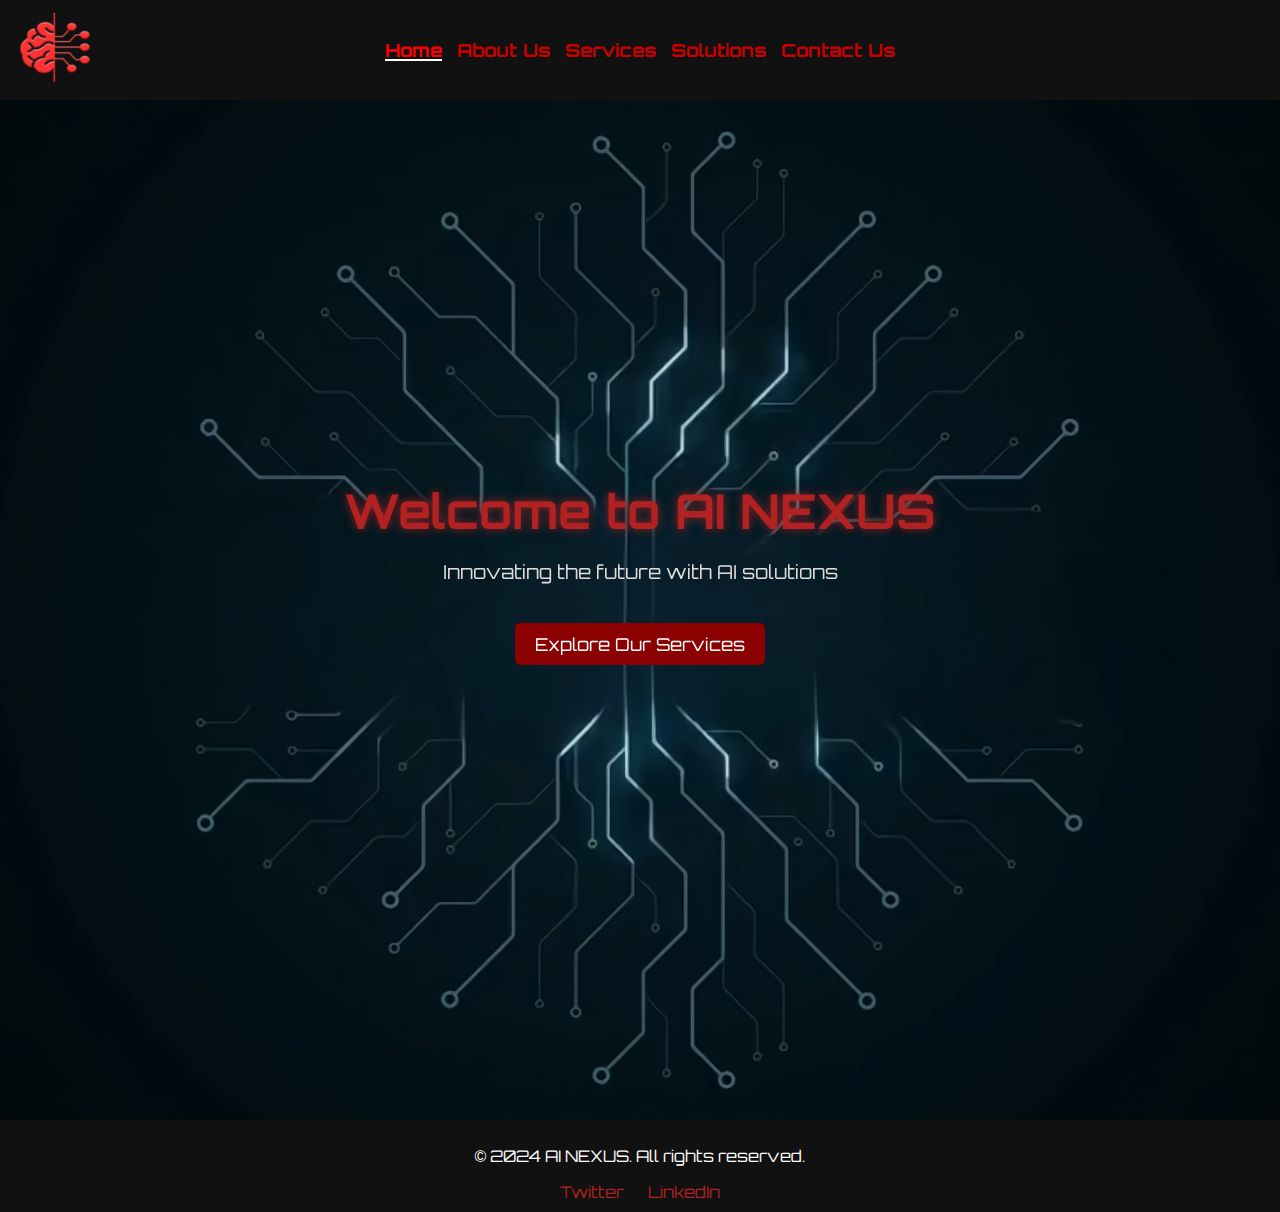
<file: AI Nexus/index.html>
<!DOCTYPE html>
<html lang="en">
<head>
    <meta charset="UTF-8">
    <meta name="viewport" content="width=device-width, initial-scale=1.0">
    <title>AI NEXUS - Home</title>
    <link rel="stylesheet" href="style.css">
</head>
<body>
    <header>
        <nav>
            <a href="index.html" class="logo">
                <img src="logo.png" alt="AI NEXUS Logo">
            </a>
            <ul>
                <li><a href="index.html" class="active">Home</a></li>
                <li><a href="about.html">About Us</a></li>
                <li><a href="services.html">Services</a></li>
                <li><a href="solutions.html">Solutions</a></li>
                <li><a href="contact.html">Contact Us</a></li>
            </ul>
        </nav>
    </header>
    
    <section id="home" class="hero">
        <div class="video-background">
            <video autoplay muted loop id="background-video">
                <source src="bgv.mp4" type="video/mp4">
                Your browser does not support the video tag.
            </video>
        </div>
        <div class="hero-content">
            <br>
            <br>
            <br>
            <br>
            <br>
            <br>
            <br>
            <br>
            <br>
            <br>
            <br>
            <br>
            <br>

            
            <h1>Welcome to AI NEXUS</h1>
            <p>Innovating the future with AI solutions</p>
            <a href="services.html" class="cta-button">Explore Our Services</a>
        </div>
    </section>
    
    <footer>
        <p>&copy; 2024 AI NEXUS. All rights reserved.</p>
        <div class="social-media">
            <a href="https://twitter.com/ainexus" target="_blank">Twitter</a>
            <a href="https://linkedin.com/company/ainexus" target="_blank">LinkedIn</a>
        </div>
    </footer>
    
    <script src="scripts.js"></script>
</body>
</html>
</file>
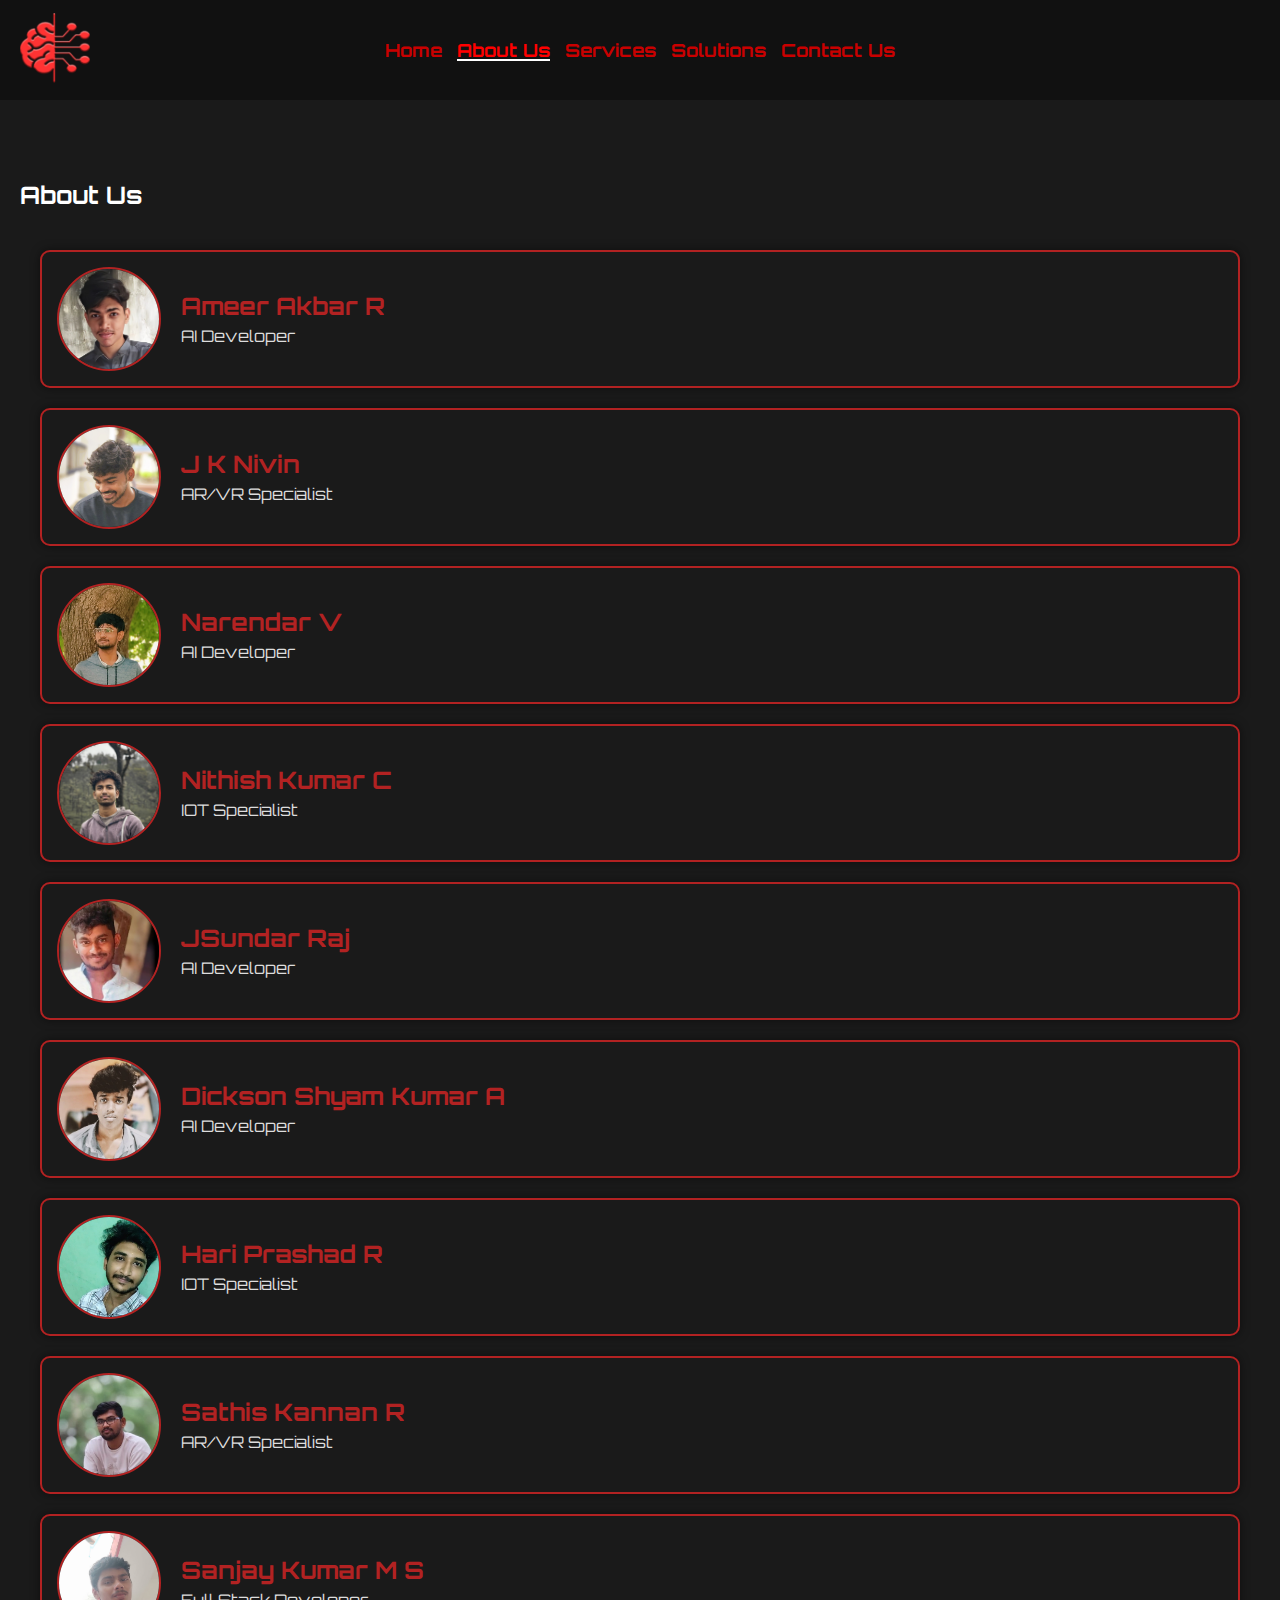
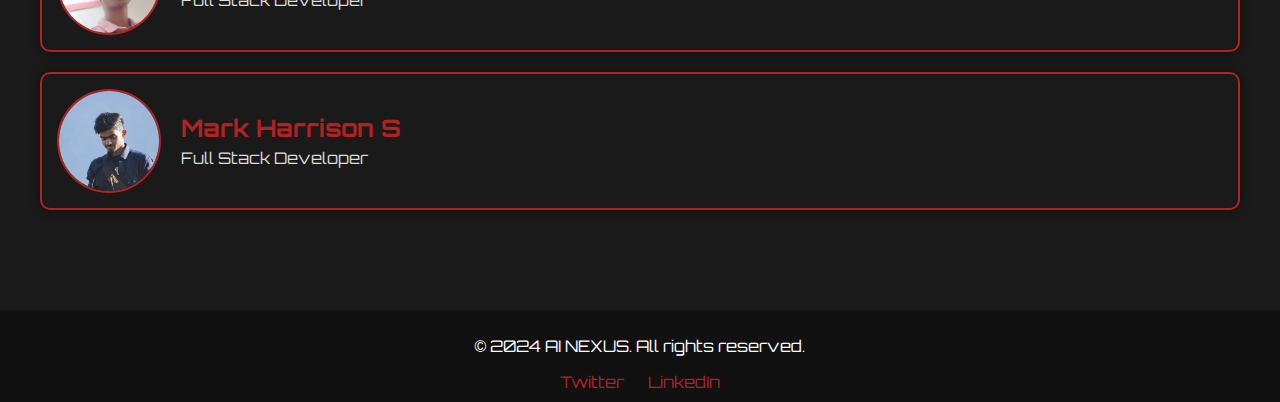
<file: AI Nexus/about.html>
<!DOCTYPE html>
<html lang="en">
<head>
    <meta charset="UTF-8">
    <meta name="viewport" content="width=device-width, initial-scale=1.0">
    <title>AI NEXUS - About Us</title>
    <link rel="stylesheet" href="style.css">
</head>
<body>
    <header>
        <nav>
            <a href="index.html" class="logo">
                <img src="logo.png" alt="AI NEXUS Logo">
            </a>
            <div class="hamburger-menu" onclick="toggleMenu()">
                <span></span>
                <span></span>
                <span></span>
            </div>
            <ul>
                <li><a href="index.html">Home</a></li>
                <li><a href="about.html" class="active">About Us</a></li>
                <li><a href="services.html">Services</a></li>
                <li><a href="solutions.html">Solutions</a></li>
                <li><a href="contact.html">Contact Us</a></li>
            </ul>
        </nav>
    </header>
    
    
    <section id="about" class="about">
        <h2>About Us</h2>
        <div class="about-content">
            <div class="team">
                <div class="team-member">
                    <img src="ameer.jpg" alt="Ameer Akbar R">
                    <div class="team-member-content">
                        <h3>Ameer Akbar R</h3>
                    <p>AI Developer</p>
                    </div>
                    
                </div>
                <div class="team-member">
                    <img src="nivin.jpg" alt="J K Nivin">
                    <div class="team-member-content">
                        <h3>J K Nivin</h3>
                    <p>AR/VR Specialist</p>
                    </div>
                    
                </div>
                <div class="team-member">
                    <img src="naren.jpg" alt="Narendar V">
                    <div class="team-member-content">
                        <h3>Narendar V</h3>
                    <p>AI Developer</p>
                    </div>
                    
                </div>
                <div class="team-member">
                    <img src="nithish.jpg" alt="Nithish Kumar C">
                    <div class="team-member-content">
                        <h3>Nithish Kumar C</h3>
                    <p>IOT Specialist</p>
                    </div>
                    
                </div>
                <div class="team-member">
                    <img src="sundar.jpg" alt="Sundar Raj">
                    <div class="team-member-content">
                        <h3>JSundar Raj</h3>
                    <p>AI Developer</p>
                    </div>
                    
                </div>
                <div class="team-member">
                    <img src="shyam.jpg" alt="Dickson Shyam Kumar A">
                    <div class="team-member-content">
                        <h3>Dickson Shyam Kumar A</h3>
                    <p>AI Developer</p>
                    </div>
                    
                </div>
                <div class="team-member">
                    <img src="hari.jpg" alt="Hari Prashad R">
                    <div class="team-member-content">
                        <h3>Hari Prashad R</h3>
                    <p>IOT Specialist</p>
                    </div>
                    
                </div>
                <div class="team-member">
                    <img src="sathish.jpg" alt="Sathis Kannan R">
                    <div class="team-member-content">
                        <h3>Sathis Kannan R</h3>
                    <p>AR/VR Specialist</p>
                    </div>
                    
                </div>
                <div class="team-member">
                    <img src="sanjay.jpg" alt="Sanjay Kumar M S">
                    <div class="team-member-content">
                        <h3>Sanjay Kumar M S</h3>
                    <p>Full Stack Developer</p>
                    </div>
                    
                </div>
                <div class="team-member">
                    <img src="harri.jpg" alt="Mark Harrison S">
                    <div class="team-member-content">
                        <h3>Mark Harrison S</h3>
                    <p>Full Stack Developer</p>
                    </div>
                    
                </div>
                
                <!-- Add more team members here -->
            </div>
        </div>
    </section>
    
    <footer>
        <p>&copy; 2024 AI NEXUS. All rights reserved.</p>
        <div class="social-media">
            <a href="https://twitter.com/ainexus" target="_blank">Twitter</a>
            <a href="https://linkedin.com/company/ainexus" target="_blank">LinkedIn</a>
        </div>
    </footer>
    
    <script src="scripts.js"></script>
    
    
    
</body>
</html>
</file>
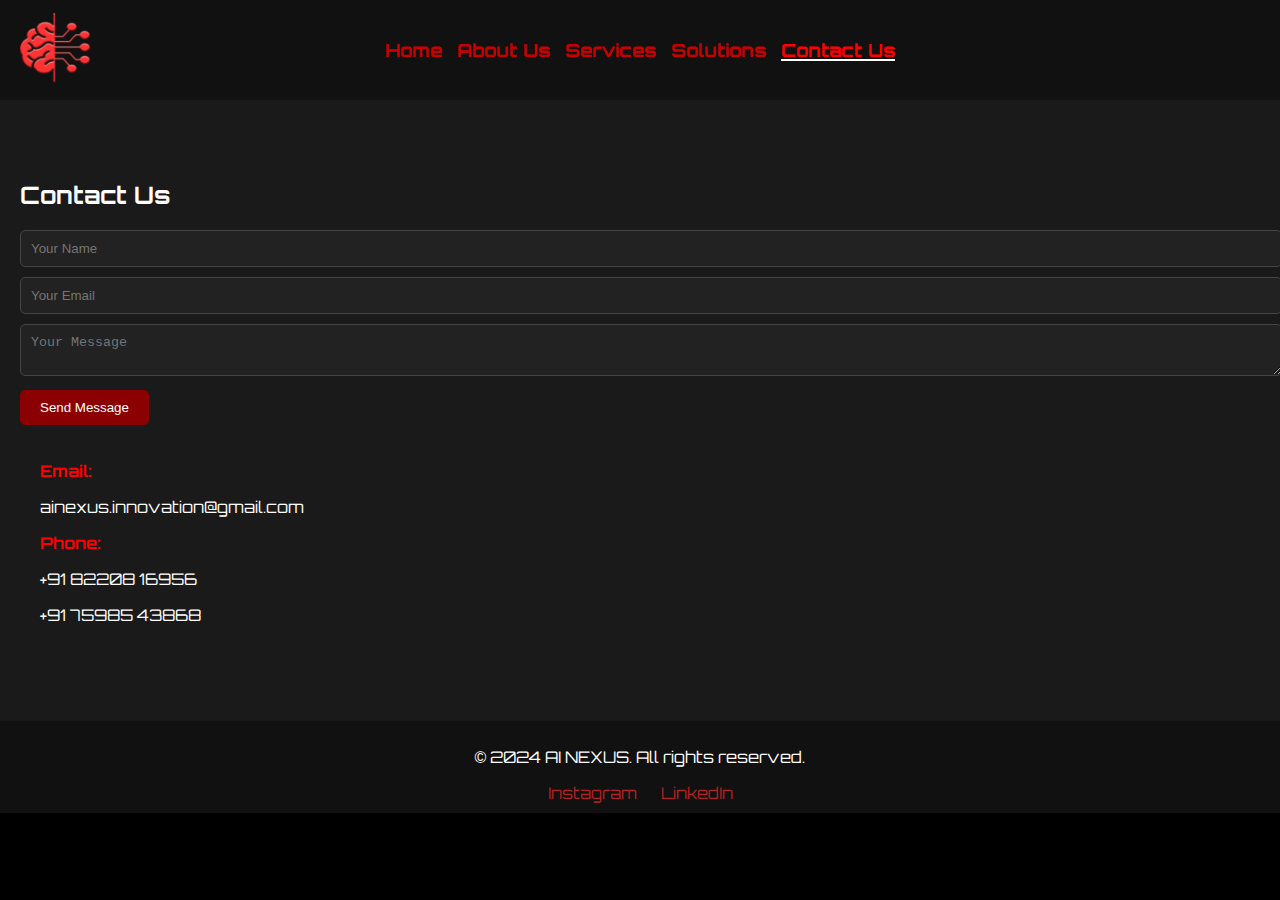
<file: AI Nexus/contact.html>
<!DOCTYPE html>
<html lang="en">
<head>
    <meta charset="UTF-8">
    <meta name="viewport" content="width=device-width, initial-scale=1.0">
    <title>AI NEXUS - Contact Us</title>
    <link rel="stylesheet" href="style.css">
</head>
<body>
    <header>
        <nav>
            <a href="index.html" class="logo">
                <img src="logo.png" alt="AI NEXUS Logo">
            </a>
            <ul>
                <li><a href="index.html">Home</a></li>
                <li><a href="about.html">About Us</a></li>
                <li><a href="services.html">Services</a></li>
                <li><a href="solutions.html">Solutions</a></li>
                <li><a href="contact.html" class="active">Contact Us</a></li>
            </ul>
        </nav>
    </header>
    
    <section id="contact" class="contact">
        <h2>Contact Us</h2>
        <form action="submit_form.php" method="POST">
            <input type="text" name="name" placeholder="Your Name" required>
            <input type="email" name="email" placeholder="Your Email" required>
            <textarea name="message" placeholder="Your Message" required></textarea>
            <button type="submit">Send Message</button>
        </form>
        <div class="contact-info">
            <p style="color: #ff0000;font-weight: bold;">Email:</p>
            <a href="mailto:ainexus.innovation@gmail.com" style="color: #fff;text-decoration: none;"><p>ainexus.innovation@gmail.com</p></a>
            <p style="color: #ff0000;font-weight: bold;">Phone:</p>
            <a href="tel:+918220816956" style="color: #fff;text-decoration: none;"><p>+91 82208 16956</p></a>
            <a href="tel:+917598543868" style="color: #fff;text-decoration: none;"><p>+91 75985 43868</p></a>
        </div>
    </section>
    
    
    <footer>
        <p>&copy; 2024 AI NEXUS. All rights reserved.</p>
        <div class="social-media">
            <a href="https://www.instagram.com/ainexus_innovative" target="_blank">Instagram</a>
            <a href="https://linkedin.com/company/ainexus" target="_blank">LinkedIn</a>
        </div>
    </footer>
    
    <script src="scripts.js"></script>
</body>
</html>
</file>
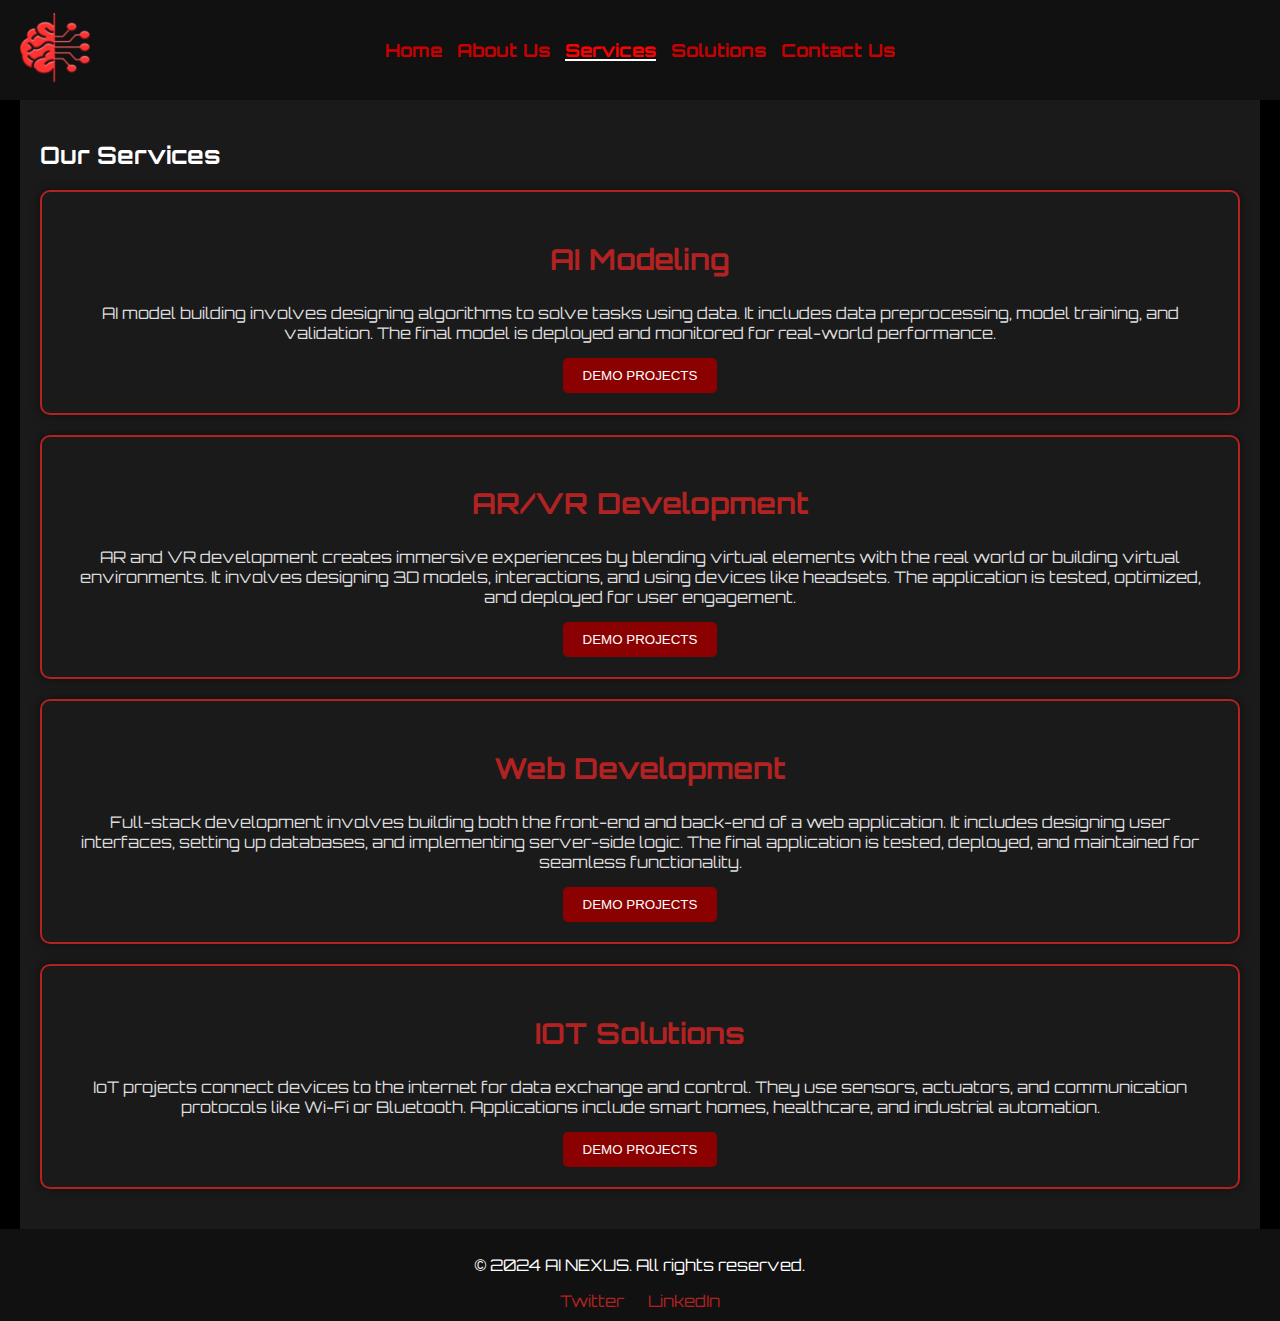
<file: AI Nexus/services.html>
<!DOCTYPE html>
<html lang="en">
<head>
    <meta charset="UTF-8">
    <meta name="viewport" content="width=device-width, initial-scale=1.0">
    <title>AI NEXUS - Services</title>
    <link rel="stylesheet" href="style.css">
</head>
<body>
    <header>
        <nav>
            <a href="index.html" class="logo">
                <img src="logo.png" alt="AI NEXUS Logo">
            </a>
            <ul>
                <li><a href="index.html">Home</a></li>
                <li><a href="about.html">About Us</a></li>
                <li><a href="services.html" class="active">Services</a></li>
                <li><a href="solutions.html">Solutions</a></li>
                <li><a href="contact.html">Contact Us</a></li>
            </ul>
        </nav>
    </header>
    
    <section id="services" class="services">
        <h2>Our Services</h2>
        <div class="service">
            <h3>AI Modeling</h3>
            <p>AI model building involves designing algorithms to solve tasks using data. It includes data preprocessing, model training, and validation. The final model is deployed and monitored for real-world performance.</p>
            <a href="solutions.html">
            <button class="interactive-demo">Demo Projects</button>
        </a>
        </div>
        <div class="service">
            <h3>AR/VR Development</h3>
            <p>AR and VR development creates immersive experiences by blending virtual elements with the real world or building virtual environments. It involves designing 3D models, interactions, and using devices like headsets. The application is tested, optimized, and deployed for user engagement.</p>
            <a href="solutions.html">
                <button class="interactive-demo">Demo Projects</button>
            </a>        </div>
        <div class="service">
            <h3>Web Development</h3>
            <p>Full-stack development involves building both the front-end and back-end of a web application. It includes designing user interfaces, setting up databases, and implementing server-side logic. The final application is tested, deployed, and maintained for seamless functionality.</p>
            <a href="solutions.html">
                <button class="interactive-demo">Demo Projects</button>
            </a>        </div>
        <div class="service">
            <h3>IOT Solutions</h3>
            <p>IoT projects connect devices to the internet for data exchange and control. They use sensors, actuators, and communication protocols like Wi-Fi or Bluetooth. Applications include smart homes, healthcare, and industrial automation.</p>
            <a href="solutions.html">
                <button class="interactive-demo">Demo Projects</button>
            </a>            </div>
        <!-- Add more services here -->
    </section>
    
    <footer>
        <p>&copy; 2024 AI NEXUS. All rights reserved.</p>
        <div class="social-media">
            <a href="https://twitter.com/ainexus" target="_blank">Twitter</a>
            <a href="https://linkedin.com/company/ainexus" target="_blank">LinkedIn</a>
        </div>
    </footer>
    
    <script src="scripts.js"></script>
</body>
</html>
</file>
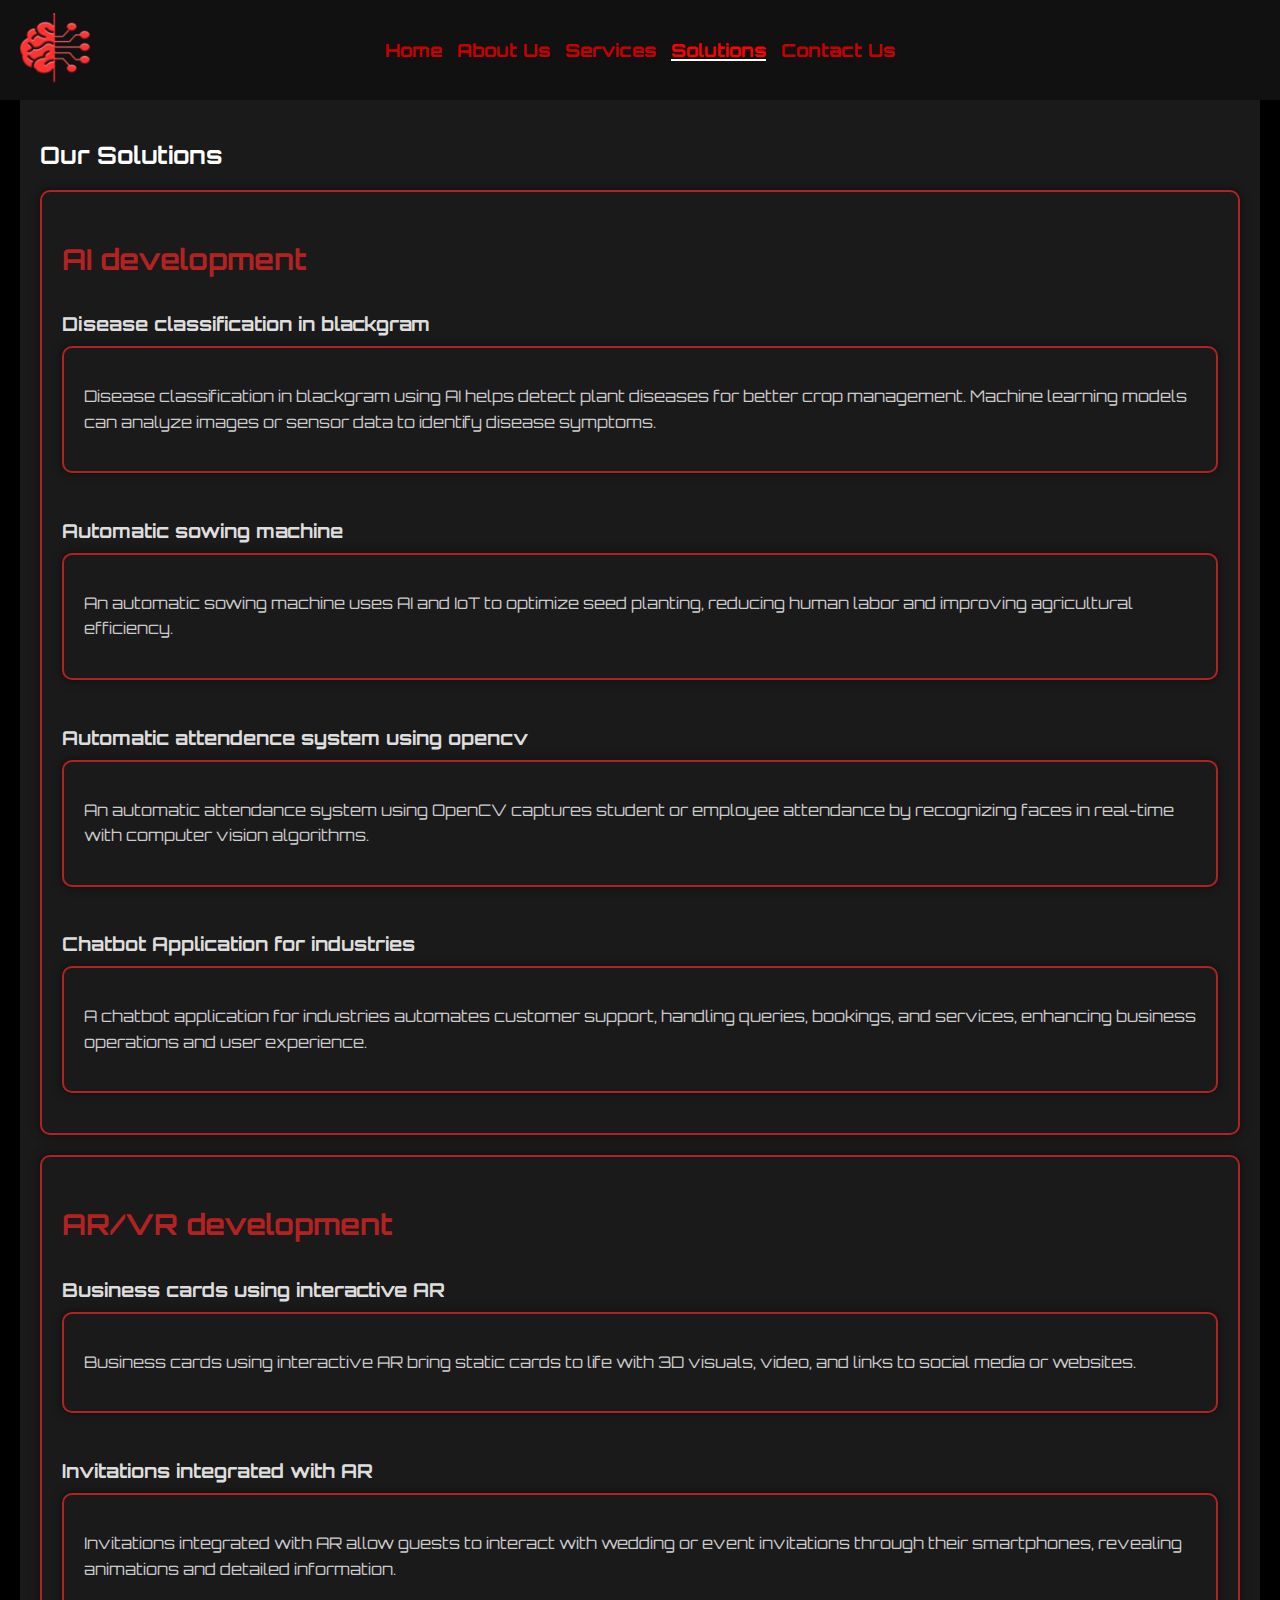
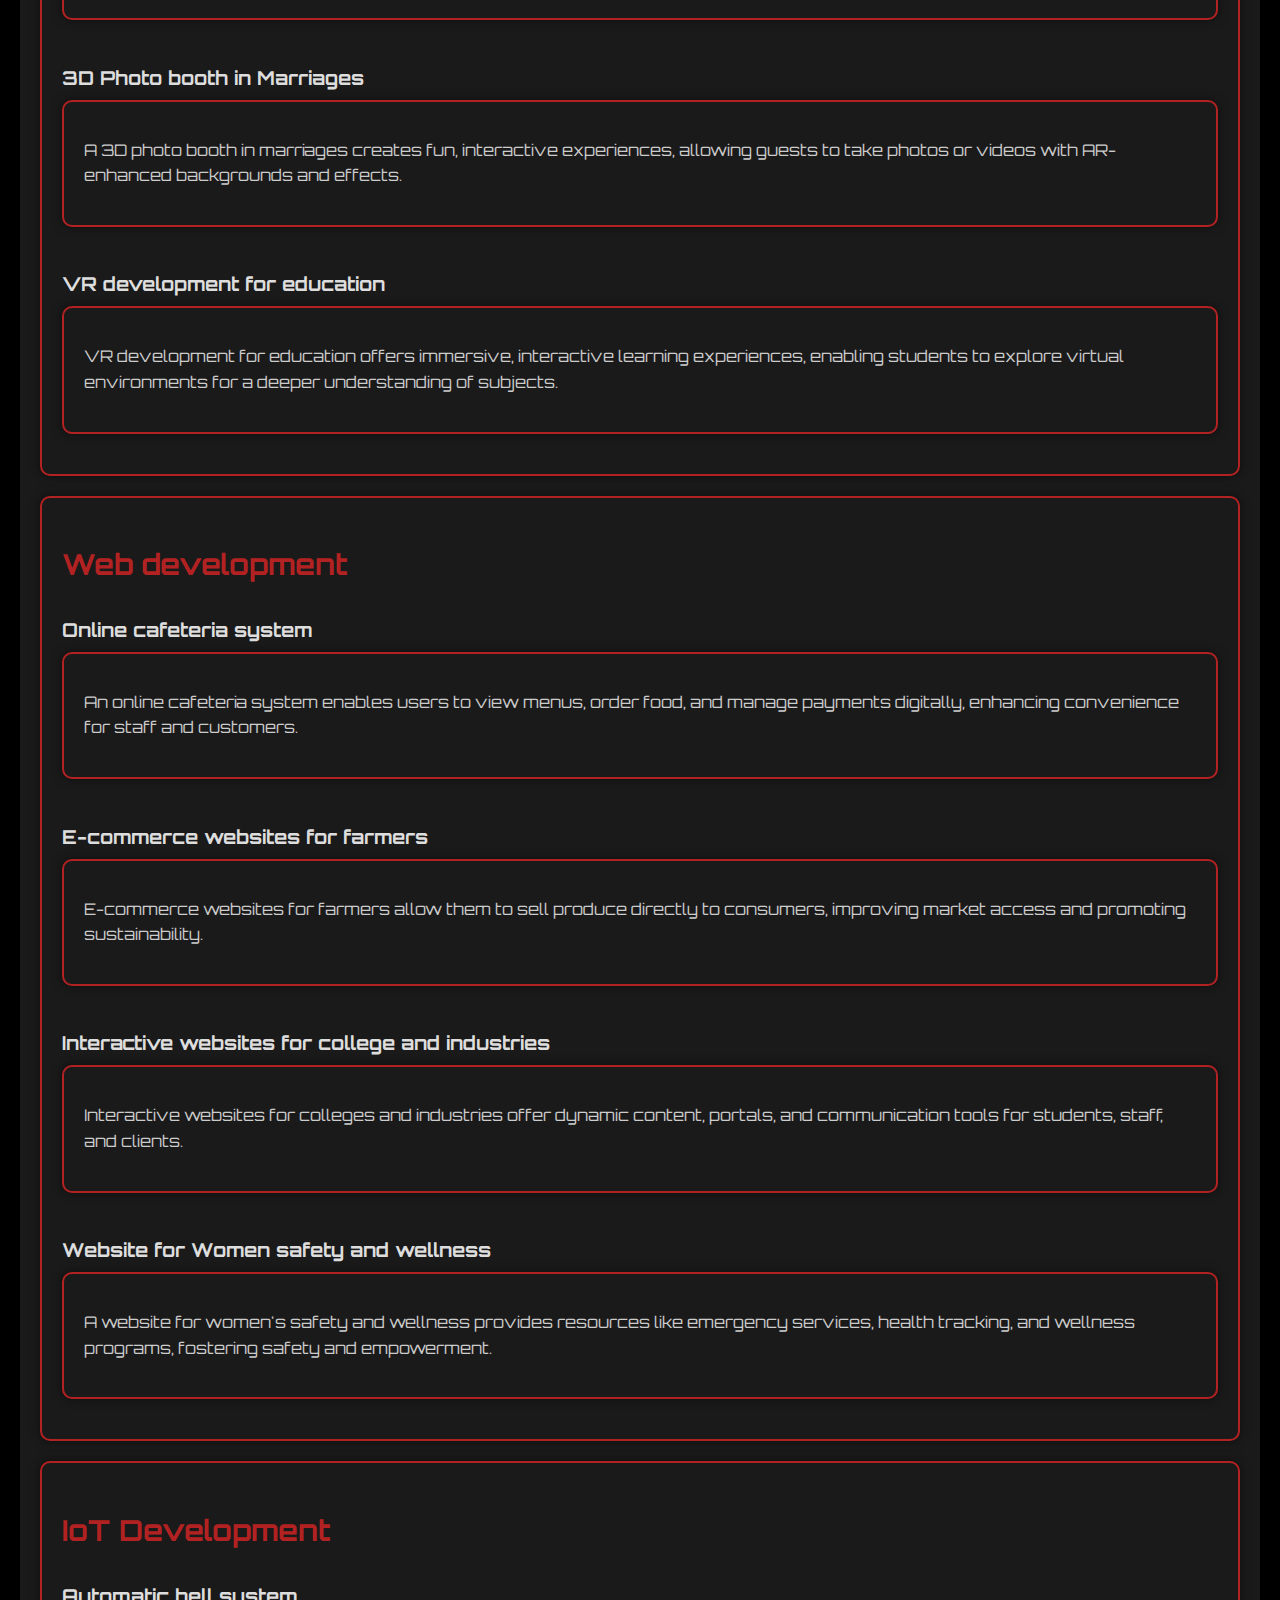
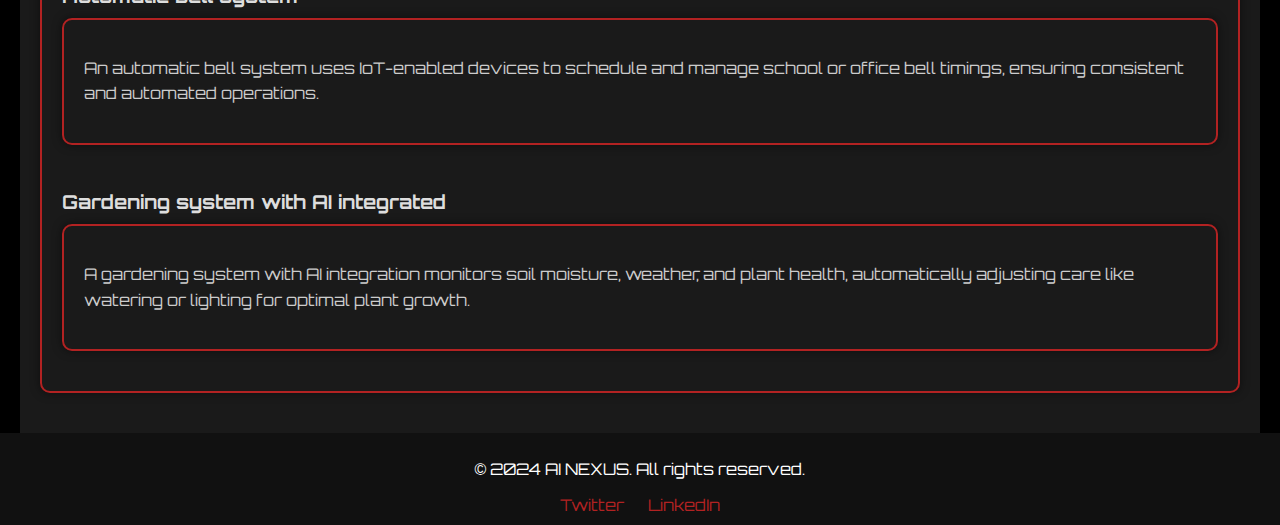
<file: AI Nexus/solutions.html>
<!DOCTYPE html>
<html lang="en">
<head>
    <meta charset="UTF-8">
    <meta name="viewport" content="width=device-width, initial-scale=1.0">
    <title>AI NEXUS - Solutions</title>
    <link rel="stylesheet" href="style.css">
</head>
<body>
    <header>
        <nav>
            <a href="index.html" class="logo">
                <img src="logo.png" alt="AI NEXUS Logo">
            </a>
            <ul>
                <li><a href="index.html">Home</a></li>
                <li><a href="about.html">About Us</a></li>
                <li><a href="services.html">Services</a></li>
                <li><a href="solutions.html" class="active">Solutions</a></li>
                <li><a href="contact.html">Contact Us</a></li>
            </ul>
        </nav>
    </header>
    
    <section id="solutions" class="solutions">
        <h2>Our Solutions</h2>
            <div class="solution domain">
                <h3>AI development</h3>
                <div class=""></div>
                <h4>Disease classification in blackgram</h4>
                <div class="solution Description">
                    <p>Disease classification in blackgram using AI helps detect plant diseases for better crop management. Machine learning models can analyze images or sensor data to identify disease symptoms.
                    </p>
                </div>
                <h4>Automatic sowing machine
                </h4>
                <div class="solution Description">
                    <p>An automatic sowing machine uses AI and IoT to optimize seed planting, reducing human labor and improving agricultural efficiency.</p>
                </div>
                <h4>Automatic attendence system using opencv</h4>
                <div class="solution Description">
                    <p>An automatic attendance system using OpenCV captures student or employee attendance by recognizing faces in real-time with computer vision algorithms.
                    </p>
                </div>
                <h4>Chatbot Application for industries</h4>
                <div class="solution Description">
                    <p>A chatbot application for industries automates customer support, handling queries, bookings, and services, enhancing business operations and user experience.
                    </p>
                </div>
            </div>
            <div class="solution domain">
                <h3>AR/VR development</h3>
                <div class=" "></div>
                <h4>Business cards using interactive AR</h4>
                <div class="solution Description">
                    <p>Business cards using interactive AR bring static cards to life with 3D visuals, video, and links to social media or websites.
                    </p>
                </div>
                <h4>Invitations integrated with AR
                </h4>
                <div class="solution Description">
                    <p>Invitations integrated with AR allow guests to interact with wedding or event invitations through their smartphones, revealing animations and detailed information.</p>
                </div>
                <h4>3D Photo booth in Marriages
                </h4>
                <div class="solution Description">
                    <p>A 3D photo booth in marriages creates fun, interactive experiences, allowing guests to take photos or videos with AR-enhanced backgrounds and effects.
                    </p>
                </div>
                <h4>VR development for education</h4>
                <div class="solution Description">
                    <p>VR development for education offers immersive, interactive learning experiences, enabling students to explore virtual environments for a deeper understanding of subjects.
                    </p>
                </div>
            </div>
            <div class="solution domain">
                <h3>Web development</h3>
                <div class=" "></div>
                <h4>Online cafeteria system 
                </h4>
                <div class="solution Description">
                    <p>An online cafeteria system enables users to view menus, order food, and manage payments digitally, enhancing convenience for staff and customers.
                    </p>
                </div>
                <h4>E-commerce websites for farmers
                </h4>
                <div class="solution Description">
                    <p>E-commerce websites for farmers allow them to sell produce directly to consumers, improving market access and promoting sustainability.
                    </p>
                </div>
                <h4>Interactive websites for college and industries</h4>
                <div class="solution Description">
                    <p>Interactive websites for colleges and industries offer dynamic content, portals, and communication tools for students, staff, and clients.
                    </p>
                </div>
                <h4>Website for Women safety and wellness</h4>
                <div class="solution Description">
                    <p>A website for women's safety and wellness provides resources like emergency services, health tracking, and wellness programs, fostering safety and empowerment.
                    </p>
                </div>
            </div>
        
            <div class="solution domain">
                <h3>IoT Development
                </h3>
                <div class=" "></div>
                <h4>Automatic bell system
                </h4>
                <div class="solution Description">
                    <p>An automatic bell system uses IoT-enabled devices to schedule and manage school or office bell timings, ensuring consistent and automated operations.
                    </p>
                </div>
                <h4>Gardening system with AI integrated</h4>
                <div class="solution Description">
                    <p>A gardening system with AI integration monitors soil moisture, weather, and plant health, automatically adjusting care like watering or lighting for optimal plant growth.</p>
                </div>
            </div>
        <!-- Add more solutions here -->
    </section>
    
    <footer>
        <p>&copy; 2024 AI NEXUS. All rights reserved.</p>
        <div class="social-media">
            <a href="https://twitter.com/ainexus" target="_blank">Twitter</a>
            <a href="https://linkedin.com/company/ainexus" target="_blank">LinkedIn</a>
        </div>
    </footer>
    
    <script src="scripts.js"></script>
</body>
</html>
</file>
<file: AI Nexus/style.css>
/* Importing a futuristic font from Google Fonts */
@import url('https://fonts.googleapis.com/css2?family=Orbitron:wght@400;700&display=swap');

body {
    font-family: 'Orbitron', sans-serif;
    color: #fff;
    background-color: #000; /* Deep black background */
    margin: 0;
    padding: 0;
}

header {
    background-color: #111; /* Darker black */
    padding: 10px 0;
    position: relative;
}

nav {
    display: flex;
    justify-content: center;
    align-items: center;
    position: relative;
    height: 80px;
}

nav .logo {
    position: absolute;
    left: 20px;
}

nav .logo img {
    height: 70px; /* Adjust size as needed */
}

nav ul {
    list-style: none;
    padding: 0;
    margin: 0;
    display: flex;
    gap: 15px;
}

nav ul li a {
    text-decoration: none;
    color: #c90000; /* Dark red */
    font-weight: bold;
    font-size: 18px;
    position: relative; /* Required for pseudo-element positioning */
    transition: color 0.3s;
}

nav ul li a::after {
    content: "";
    position: absolute;
    left: 50%; /* Start from center */
    bottom: 0;
    width: 0; /* Start with no width */
    height: 2px;
    background-color: #fff; /* White underline */
    transition: width 0.4s ease, left 0.4s ease; /* Smooth transition */
}

nav ul li a:hover,
nav ul li a.active {
    color: #ff0000; /* Slightly brighter red */
}

nav ul li a:hover::after,
nav ul li a.active::after {
    width: 100%; /* Expand to full width */
    left: 0; /* Align to start after expanding */
}

.hero {
    position: relative;
    height: 100vh; /* Full viewport height */
    overflow: hidden;
    color: #fff;
}

.video-background {
    position: absolute;
    top: 0;
    left: 0;
    width: 100%;
    height: 100%;
    overflow: hidden;
    z-index: -1; /* Ensure video is behind the content */
}

#background-video {
    width: 100%;
    height: 100%;
    object-fit: cover;
    /* Ensures the video covers the entire section */
}

.hero-content {
    position: relative;
    z-index: 1; /* Ensure content is above the video */
    text-align: center;
    padding: 60px 20px;
}

.hero-content h1 {
    font-size: 3em;
    margin: 0;
    color: #B22222; /* Brighter red for headings */
    text-shadow: 0 0 10px rgba(178, 34, 34, 0.8);
}

.hero-content p {
    font-size: 1.2em;
    color: #ddd; /* Lighter gray text */
}

.cta-button {
    background-color: #8B0000; /* Dark red */
    color: #fff;
    padding: 10px 20px;
    text-decoration: none;
    font-size: 1.1em;
    border-radius: 5px;
    display: inline-block;
    margin-top: 20px;
    transition: background-color 0.3s ease;
}

.cta-button:hover {
    background-color: #B22222; /* Brighter red on hover */
}

section {
    padding: 60px 20px;
}

footer {
    background-color: #111;
    color: #fff;
    text-align: center;
    padding: 10px 0;
}

.social-media a {
    color: #B22222; /* Red social links */
    text-decoration: none;
    margin: 0 10px;
}

.social-media a:hover {
    color: #fff;
}

.about, .services, .solutions, .contact {
    background-color: #1a1a1a; /* Dark gray for sections */
    color: #fff;
}

.about-content, .services, .solutions, .contact-info {
    max-width: 1200px;
    margin: 0 auto;
    padding: 20px;
}

.service, .solution, .team-member {
    margin-bottom: 20px;
}

/* Team Members Section */
.team-members {
    display: grid; /* Use grid layout */
    grid-template-columns: repeat(auto-fit, minmax(300px, 1fr)); /* 3 Columns, responsive */
    gap: 20px; /* Space between grid items */
    max-width: 1200px;
    margin: 0 auto; /* Center the section */
    padding: 20px;
}

/* Individual Team Member Block */
.team-member {
    display: flex; /* Horizontal layout */
    align-items: center;
    gap: 20px;
    padding: 15px;
    background-color: #1a1a1a; /* Dark gray background */
    border: 2px solid #B22222; /* Red border */
    border-radius: 10px;
    box-shadow: 0 0 10px rgba(0, 0, 0, 0.5);
    transition: transform 0.3s ease, box-shadow 0.3s ease;
}

.team-member:hover {
    transform: translateY(-5px);
    box-shadow: 0 5px 15px rgba(178, 34, 34, 0.6);
}

/* Team Member Image */
.team-member img {
    width: 100px;
    height: 100px;
    object-fit: cover;
    border-radius: 50%; /* Circular image */
    border: 2px solid #B22222; /* Red border */
}

/* Team Member Content */
.team-member-content {
    display: flex;
    flex-direction: column; /* Stack text vertically */
    justify-content: center;
    color: #fff;
}

.team-member-content h3 {
    margin: 0;
    font-size: 1.5em;
    color: #B22222; /* Red for name */
}

.team-member-content p {
    margin: 5px 0 0;
    font-size: 1em;
    color: #ddd; /* Lighter gray for title */
}

input, textarea {
    width: 100%;
    padding: 10px;
    margin-bottom: 10px;
    border: 1px solid #444;
    border-radius: 5px;
    background-color: #222;
    color: #fff;
}

button {
    background-color: #8B0000; /* Dark red */
    color: #fff;
    padding: 10px 20px;
    border: none;
    border-radius: 5px;
    cursor: pointer;
    transition: background-color 0.3s ease;
}

button:hover {
    background-color: #B22222; /* Slightly brighter red */
}

/* Service Block */
.service {
    display: flex;
    flex-direction: column;
    align-items: center;
    text-align: center;
    padding: 20px;
    background-color: #1a1a1a; /* Dark gray background */
    border: 2px solid #B22222; /* Red border */
    border-radius: 10px;
    box-shadow: 0 0 10px rgba(0, 0, 0, 0.5);
    transition: transform 0.3s ease, box-shadow 0.3s ease;
}

.service:hover {
    transform: translateY(-5px);
    box-shadow: 0 5px 15px rgba(178, 34, 34, 0.6);
}

.service h3 {
    margin-bottom: 10px;
    font-size: 1.8em;
    color: #B22222; /* Red for heading */
}

.service p {
    font-size: 1em;
    color: #ddd; /* Lighter gray for text */
    margin-bottom: 15px;
}

.service .interactive-demo {
    background-color: #8B0000; /* Dark red */
    color: #fff;
    padding: 10px 20px;
    border: none;
    border-radius: 5px;
    cursor: pointer;
    transition: background-color 0.3s ease;
    text-transform: uppercase;
}

.service .interactive-demo:hover {
    background-color: #B22222; /* Slightly brighter red */
}

/* Solution Domain Block */
.solution {
    display: flex;
    flex-direction: column;
    padding: 20px;
    margin-bottom: 20px;
    background-color: #1a1a1a;
    border: 2px solid #B22222;
    border-radius: 10px;
    box-shadow: 0 0 10px rgba(0, 0, 0, 0.5);
    transition: transform 0.3s ease, box-shadow 0.3s ease;
}

.solution:hover {
    transform: translateY(-5px);
    box-shadow: 0 5px 15px rgba(178, 34, 34, 0.6);
}

.solution h3 {
    font-size: 1.8em;
    color: #B22222;
    margin-bottom: 10px;
}

.solution h4 {
    font-size: 1.2em;
    color: #ddd;
    margin-bottom: 10px;
}

.solution p {
    font-size: 1em;
    color: #ccc;
    line-height: 1.6;
}
</file>
